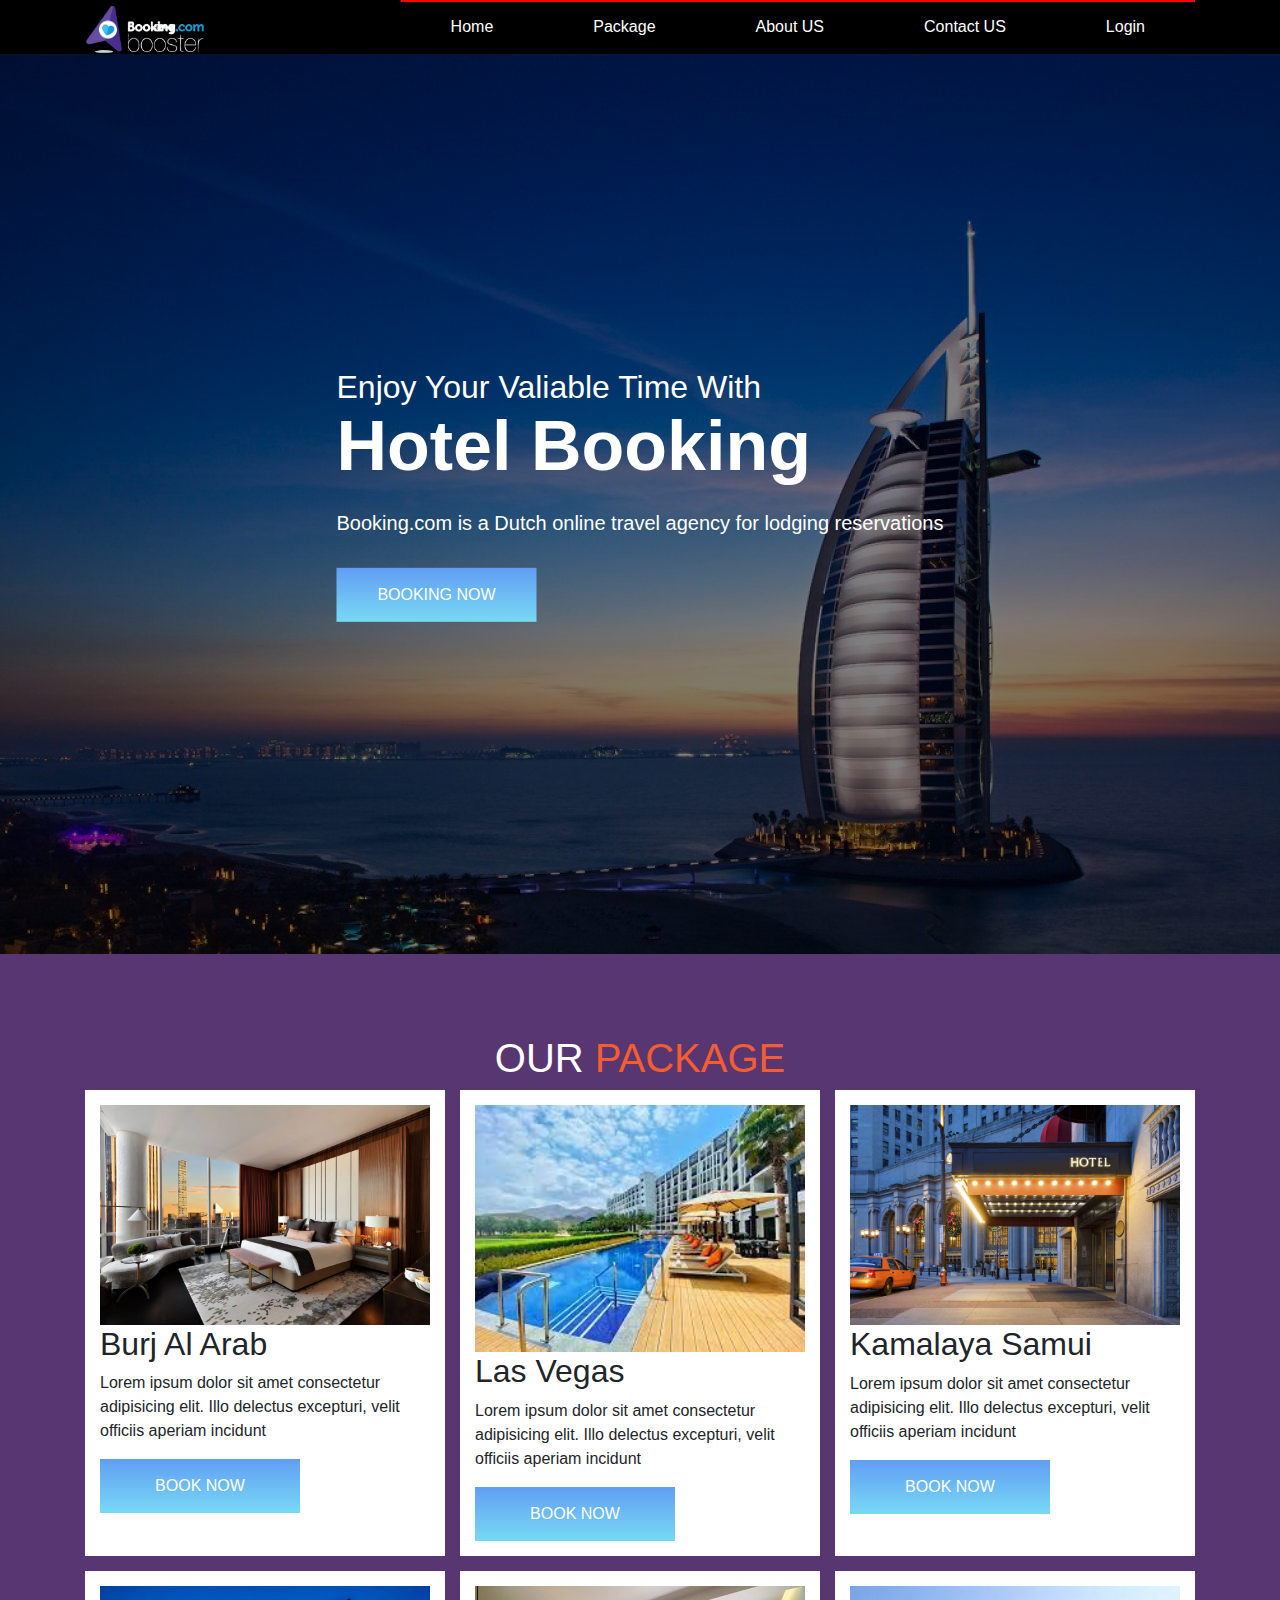
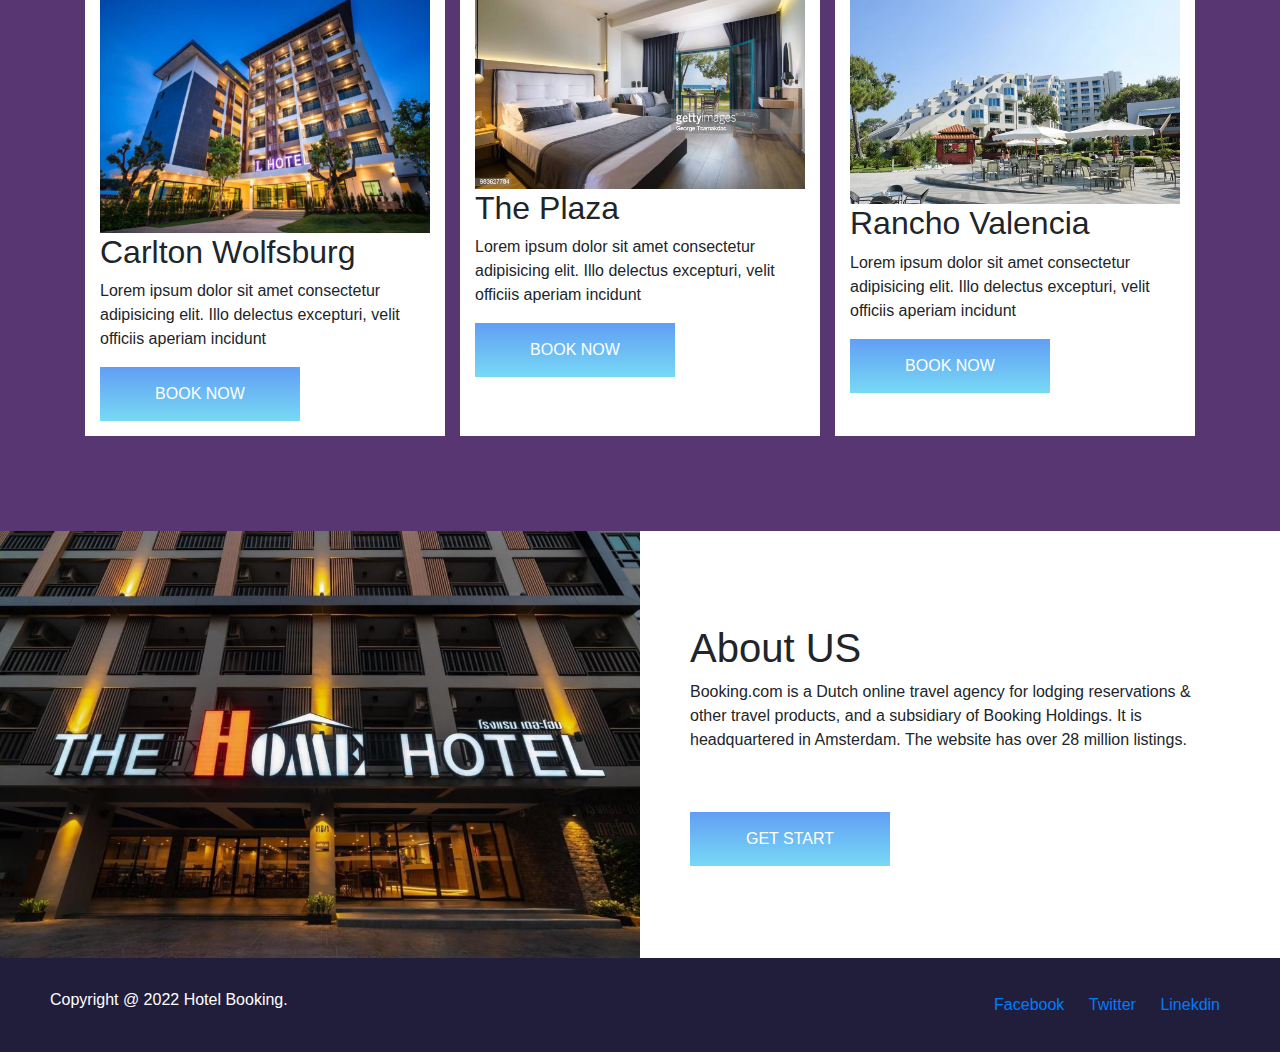
<file: index.html>
<!DOCTYPE html>
<html lang="en">

<head>
    <meta charset="UTF-8" />
    <meta name="description" content="" />
    <meta name="viewport" content="width=device-width, initial-scale=1" />
    <meta http-equiv="X-UA-Compatible" content="IE=edge" />
    <!-- page_title -->
    <title>Hotel Booking</title>
    <link rel="stylesheet" href="css/bootstrap.min.css" />
    <!-- style.css -->
    <link rel="stylesheet" href="style.css" />
</head>

<body>
    <!-- header_sec_started -->
    <header class="header_sec">
        <div class="container">
            <nav class="navbar">
                <a href="index.html" class="logo"><img src="./img/logo2.png" alt=""></a>
                <ul>
                    <li class="li"><a href="index.html">Home</a></li>
                    <li class="li"><a href="#package">Package</a></li>
                    <li class="li"><a href="#about">About US</a></li>
                    <li class="li"><a href="#">Contact US</a></li>
                    <li class="li"><a href="login.html">Login</a></li>
                </ul>
            </nav>
        </div>
    </header>
    <!-- header_sec_end //-->
    <!-- main_started-->
    <main>
        <!-- banner_sec_started-->
        <section class="banner_sec">
            <div class="banner">
                <h2>Enjoy Your Valiable Time With</h2>
                <h1>Hotel Booking</h1>
                <p>Booking.com is a Dutch online travel agency for lodging reservations</p>
                <button class="btn_regular">Booking Now</button>
            </div>
        </section>
        <!-- banner_sec_end //-->


        <!-- Package_sec_started-->
        <section id="package" class="service_sec">
            <div class="container">
                <div class="service_head">
                    <h1>Our <span>Package</span></h1>
                </div>
                <div class="service_box">
                    <div class="service_item">
                        <img src="img/hotel3.jpeg" alt="">
                        <div class="content">
                            <h2>Burj Al Arab</h2>
                            <p>Lorem ipsum dolor sit amet consectetur adipisicing elit. Illo delectus excepturi,
                                velit officiis aperiam incidunt
                            </p>
                            <button class="btn_regular">Book Now</button>
                        </div>
                    </div>
                    <div class="service_item">
                        <img src="img/hotel1.jfif" alt="">
                        <div class="content">
                            <h2>Las Vegas</h2>
                            <p>Lorem ipsum dolor sit amet consectetur adipisicing elit. Illo delectus excepturi,
                                velit officiis aperiam incidunt
                            </p>
                            <button class="btn_regular">Book Now</button>
                        </div>
                    </div>
                    <div class="service_item">
                        <img src="img/hotel4.jpg" alt="">
                        <div class="content">
                            <h2>Kamalaya Samui</h2>
                            <p>Lorem ipsum dolor sit amet consectetur adipisicing elit. Illo delectus excepturi,
                                velit officiis aperiam incidunt
                            </p>
                            <button class="btn_regular">Book Now</button>
                        </div>
                    </div>

                    <div class="service_item">
                        <img src="img/hotel2.jpg" alt="">
                        <div class="content">
                            <h2> Carlton Wolfsburg</h2>
                            <p>Lorem ipsum dolor sit amet consectetur adipisicing elit. Illo delectus excepturi,
                                velit officiis aperiam incidunt
                            </p>
                            <button class="btn_regular">Book Now</button>
                        </div>
                    </div>

                    <div class="service_item">
                        <img src="img/hotel5.jpg" alt="">
                        <div class="content">
                            <h2>The Plaza</h2>
                            <p>Lorem ipsum dolor sit amet consectetur adipisicing elit. Illo delectus excepturi,
                                velit officiis aperiam incidunt
                            </p>
                            <button class="btn_regular">Book Now</button>
                        </div>
                    </div>

                    <div class="service_item">
                        <img src="img/hotel6.jpg" alt="">
                        <div class="content">
                            <h2>Rancho Valencia</h2>
                            <p>Lorem ipsum dolor sit amet consectetur adipisicing elit. Illo delectus excepturi,
                                velit officiis aperiam incidunt
                            </p>
                            <button class="btn_regular">Book Now</button>
                        </div>
                    </div>
                </div>
            </div>
        </section>
        <!-- Package_sec_end //-->

        <!-- about_sec_started-->
        <section id="about" class="about_sec">
            <div class="about_box">
                <img src="img/aboutpictures.jpg" alt="">
                <div class="about_content">
                    <h1>About US</h1>
                    <p>Booking.com is a Dutch online travel agency for lodging reservations & other travel products, and
                        a subsidiary of Booking Holdings. It is headquartered in Amsterdam. The website has over 28
                        million listings.</p>
                    <button class="btn_regular">Get Start</button>
                </div>
            </div>
        </section>
        <!-- about_sec_end //-->
    </main>
    <!-- main_end //-->
    <!-- footer_sec_started-->
    <footer class="footer_sec">
        <div class="footer_box">
            <div class="copyright_area">
                <p>Copyright @ 2022 Hotel Booking.</p>
            </div>
            <div class="social_icon">
                <a href="#"><i class="fab fa-facebook-f"></i>Facebook</a>
                <a href="#"><i class="fab fa-twitter"></i>Twitter</a>
                <a href="#"><i class="fab fa-linekdin"></i>Linekdin</a>
            </div>
        </div>
    </footer>
    <!-- footer_secens //-->
</body>

</html>
</file>
<file: style.css>
* {
  margin: 0;
  padding: 0;
}

* ul {
  margin: 0;
  padding: 0;
}

* li {
  list-style: none;
}

* a:hover {
  text-decoration: none;
}

body {
  font-size: 16px;
}

/*****************
Header_sec Design
*****************/
.header_sec {
  background: black;
}

.header_sec .navbar {
  padding: 0;
}

.header_sec .navbar .logo {
  width: 120px;
}

.header_sec .navbar .logo img {
  width: 100%;
}

.header_sec .navbar .logo span {
  color: red;
  font-weight: 900;
}

.header_sec .navbar ul {
  display: -webkit-box;
  display: -ms-flexbox;
  display: flex;
}

.header_sec .navbar ul li a {
  color: #ffffff;
  padding: 15px 50px;
  display: block;
  -webkit-transition: all .3s ease;
  transition: all .3s ease;
  position: relative;
  overflow: hidden;
  z-index: 99;
}

.header_sec .navbar ul li a::before {
  content: "";
  position: absolute;
  width: 100%;
  height: 2px;
  top: 0;
  left: 0;
  background: red;
  -webkit-transition: all .4s ease;
  transition: all .4s ease;
  z-index: 2;
}

.header_sec .navbar ul li a::after {
  content: "";
  position: absolute;
  width: 100%;
  height: 100%;
  bottom: 0;
  right: -100%;
  background: rebeccapurple;
  border-left: 2px solid red;
  -webkit-transition-delay: .4s;
  transition-delay: .4s;
  -webkit-transition-duration: .3s;
  transition-duration: .3s;
  z-index: -1;
}

.header_sec .navbar ul li a:hover::before {
  top: 96%;
}

.header_sec .navbar ul li a:hover::after {
  right: 0;
}

/*****************
 banner_sec Design
*****************/

.banner_sec {
  background-image: linear-gradient(rgba(0, 0, 0, 0.5), rgba(0, 0, 0, 0.5)), url(/img/bannarImg.jpg);
  height: 100vh;
  background-size: cover;
  background-position: center;
}


.banner {
  position: absolute;
  top: 55%;
  left: 50%;
  transform: translate(-50%, -50%);
  color: #fff;
  text-align: left;
}

.banner h1 {
  color: #ffffff;
  font-size: 70px;
  font-weight: 700;
  margin-top: -10px;
}

.banner p {
  color: #ffffff;
  font-size: 20px;
  margin: 20px 0 30px;
}


/*****************
Service_sec Design
*****************/
.service_sec {
  background: #583672;
  padding: 80px 0;
}

.service_sec .service_head h1 {
  text-align: center;
  text-transform: uppercase;
  color: #ffffff;
}

.service_sec .service_head h1 span {
  color: #F45D30;
}

.service_box {
  display: grid;
  grid-template-columns: repeat(3, 1fr);
  column-gap: 15px;
}

.service_sec .service_box .service_item {
  background: #ffffff;
  padding: 15px;
  margin-bottom: 15px;
}

.service_sec .service_box .service_item img {
  width: 100%;
}


/*****************
 login_sec Design
*****************/

.login_container {
  position: relative;
  background: #74C35A;
  height: 100vh;
}

.login_container .login_box {
  position: absolute;
  top: 50%;
  left: 50%;
  -webkit-transform: translate(-50%, -50%);
  transform: translate(-50%, -50%);
  padding: 50px;
  text-align: center;
  background: #ffffff;
}

.login_container .login_box input:focus {
  outline: 0;
}

.login_container .login_box input {
  background: #f7f1f1;
  border: 0;
  padding: 17px 15px;
  margin-bottom: 15px;
  width: 300px;
}

.btn_regular {
  border: 0;
  padding: 15px;
  width: 200px;
  background: -webkit-gradient(linear, left top, left bottom, from(#2ba4ba), to(#9cf8f0));
  background: linear-gradient(#619ef4, #78d9f4);
  text-transform: uppercase;
  color: #ffffff;
  -webkit-transition: all .3s ease;
  transition: all .3s ease;
  border-radius: 20px solid;
}

.btn_regular:hover {
  background: -webkit-gradient(linear, left top, left bottom, from(#058f38), to(#0a5d91));
  background: linear-gradient(#058f38, #00b242);
}

.login_container .login_box p {
  margin-top: 15px;
  margin-bottom: 0;
}

/*****************
about_sec Design
*****************/
.about_box {
  display: grid;
  grid-template-columns: repeat(2, 1fr);
  align-items: center;
}

.about_box img {
  width: 100%;
}

.about_content {
  padding: 0 50px;
}

.about_content p {
  margin-bottom: 60px;
}

/*****************
Footer_sec Design
*****************/
.footer_sec {
  background: #211E3B;
}

.footer_box {
  display: flex;
  align-items: center;
  justify-content: space-between;
  padding: 0 50px;
}

.copyright_area p {
  color: #fff;
  text-align: center;
  margin: 0;
  padding: 30px 0 40px;
  font-weight: 500;
}

.social_icon a {
  display: inline-block;
  padding: 0 10px;
}
</file>
